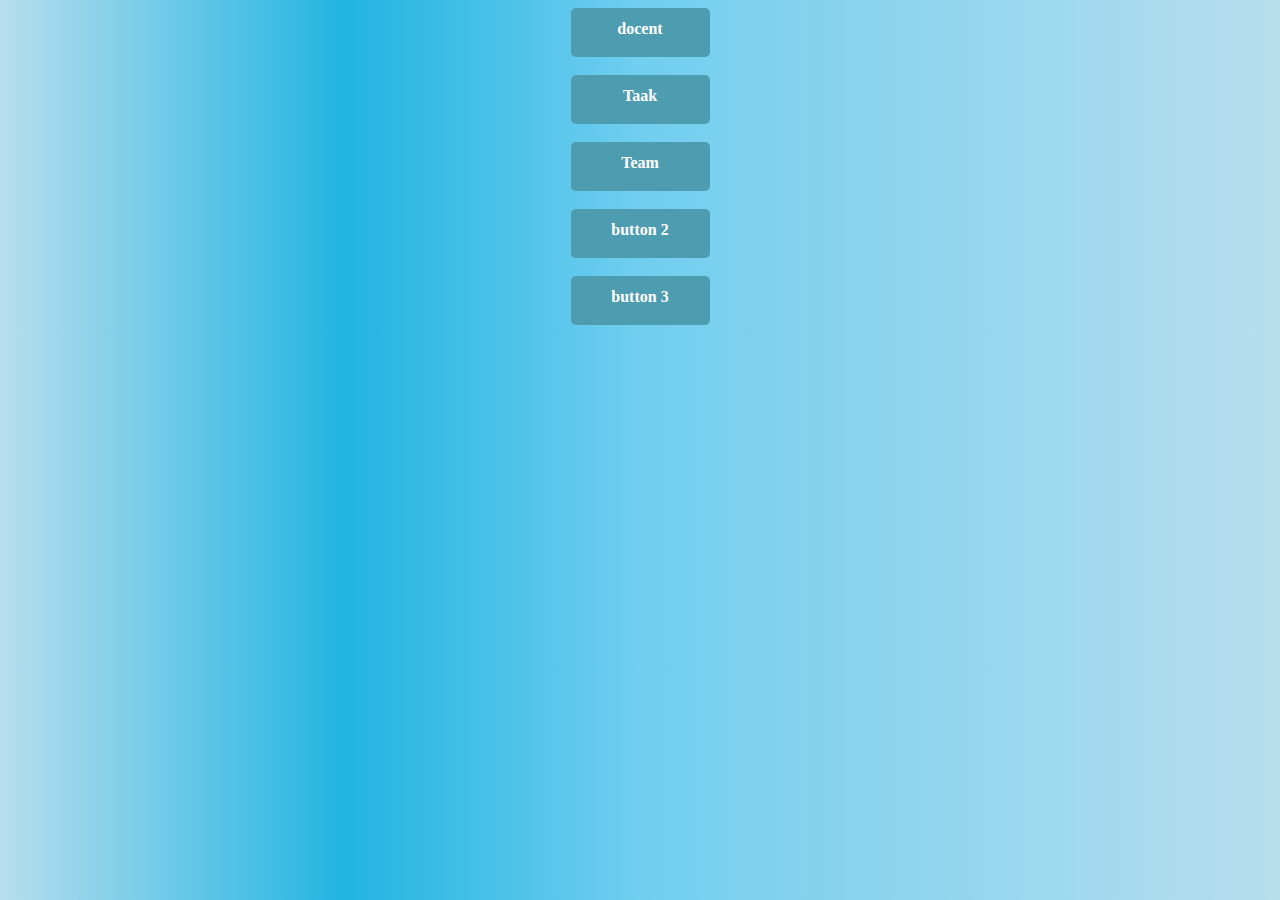
<file: demo/index.html>
<!DOCTYPE html>
<html>
<head>
	<meta charset="utf-8">
	<meta http-equiv="X-UA-Compatible" content="IE=edge">
	<title>Demo</title>
	<link rel="stylesheet" href="style.css">
</head>
<body>
<div id="lijst">
<a href="docent.html">docent</a>
<br>
<a href="Taak.html">Taak</a>
<br>
<a href="Team.html">Team</a>
<br>
<a href="#">button 2</a>
<br>
<a href="#">button 3</a>
</div>
</body>
</html>
</file>
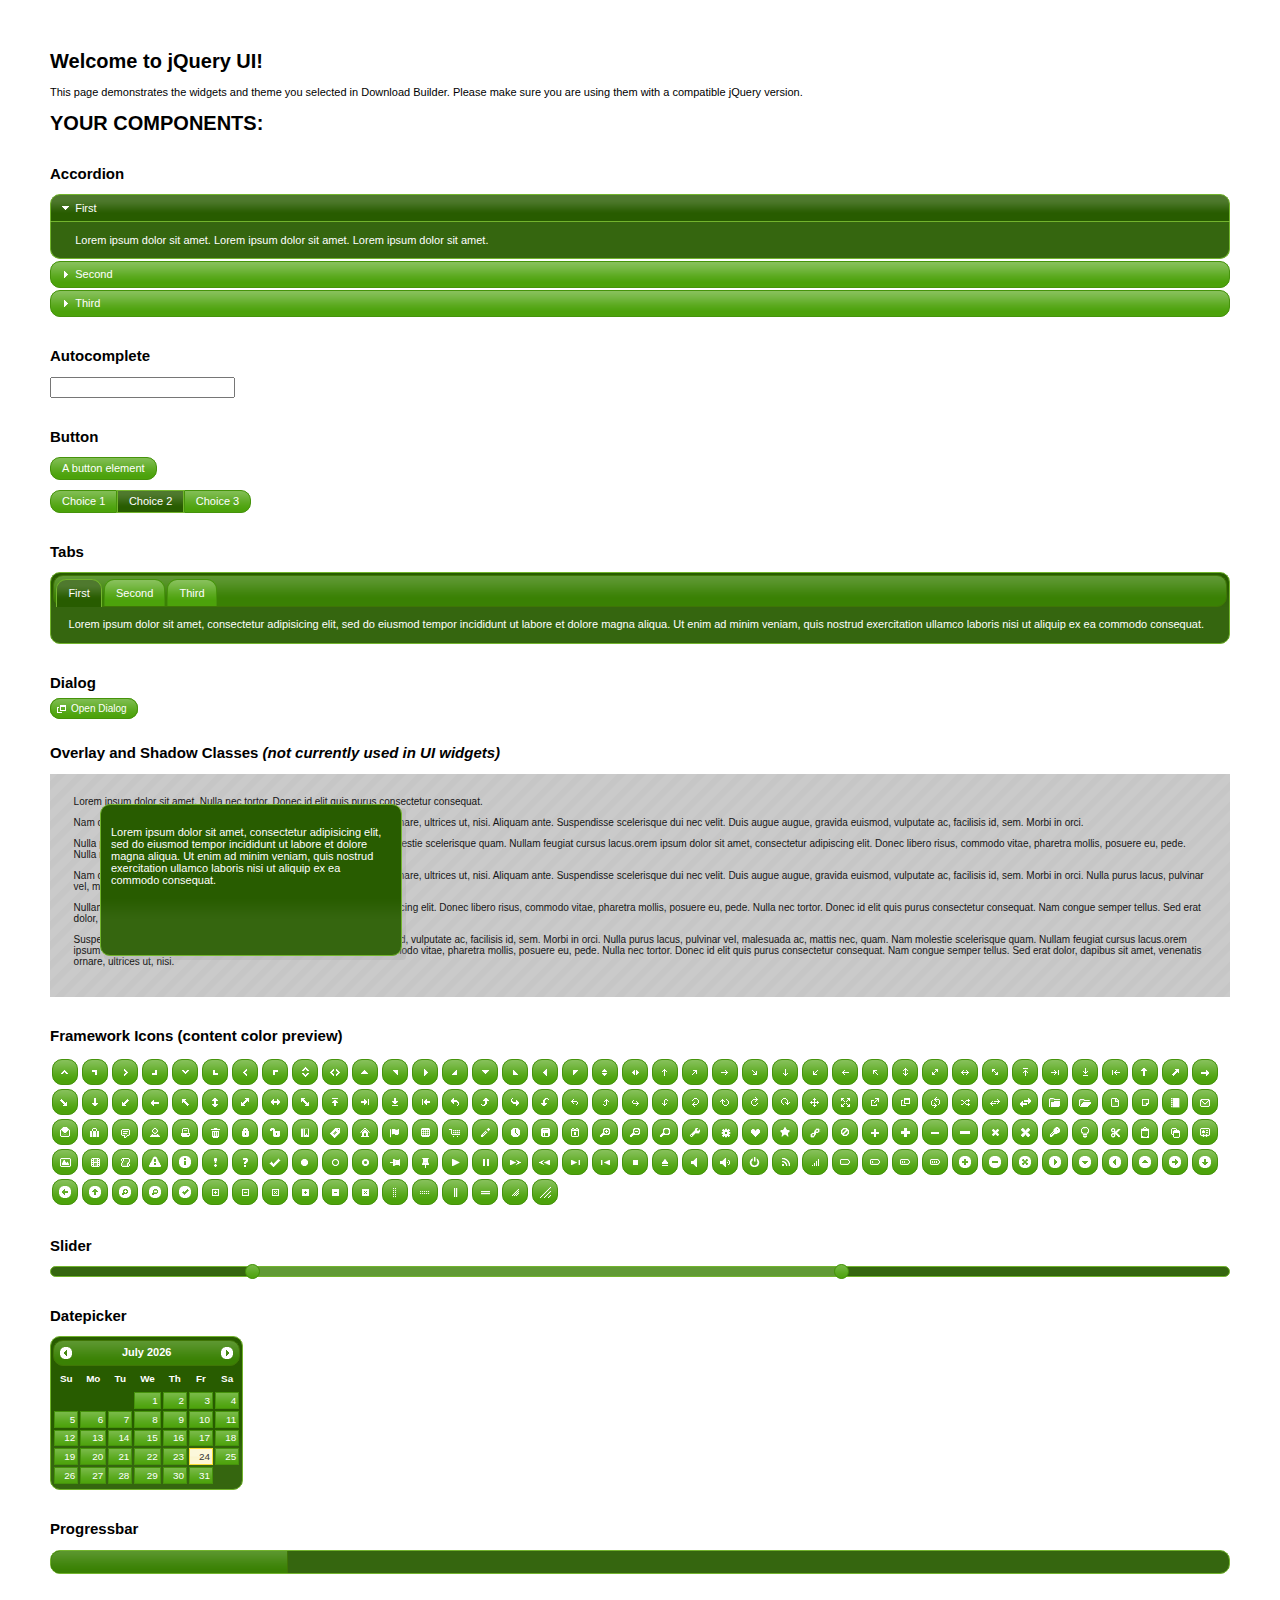
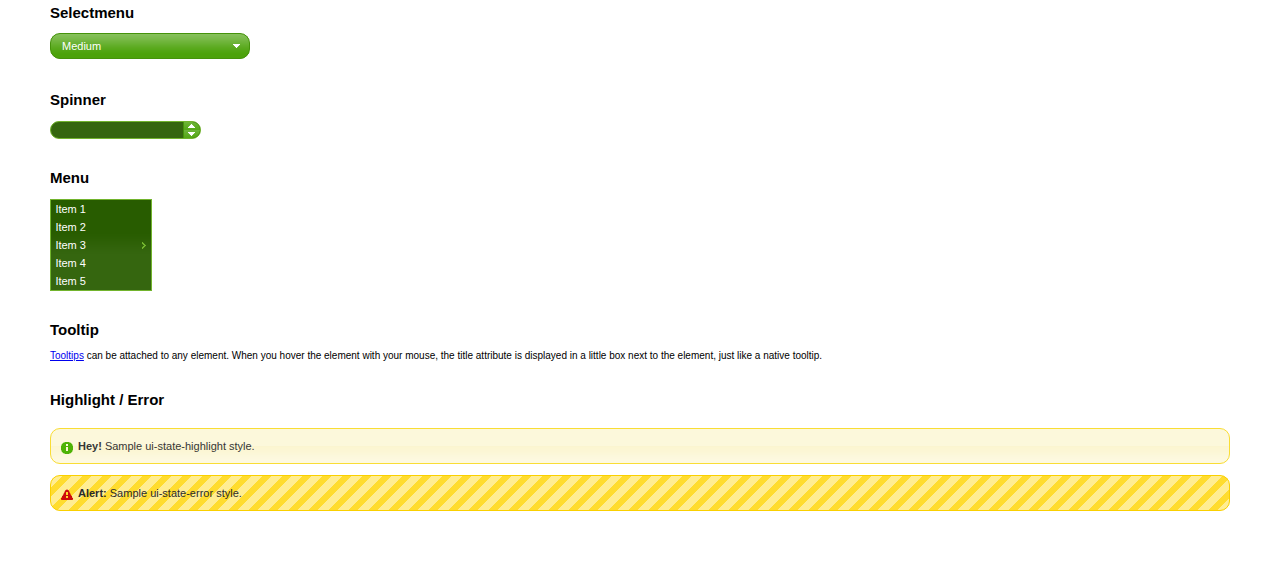
<file: website/plugins/jquery/index.html>
<!doctype html>
<html lang="us">
<head>
	<meta charset="utf-8">
	<title>jQuery UI Example Page</title>
	<link href="jquery-ui.css" rel="stylesheet">
	<style>
	body{
		font: 62.5% "Trebuchet MS", sans-serif;
		margin: 50px;
	}
	.demoHeaders {
		margin-top: 2em;
	}
	#dialog-link {
		padding: .4em 1em .4em 20px;
		text-decoration: none;
		position: relative;
	}
	#dialog-link span.ui-icon {
		margin: 0 5px 0 0;
		position: absolute;
		left: .2em;
		top: 50%;
		margin-top: -8px;
	}
	#icons {
		margin: 0;
		padding: 0;
	}
	#icons li {
		margin: 2px;
		position: relative;
		padding: 4px 0;
		cursor: pointer;
		float: left;
		list-style: none;
	}
	#icons span.ui-icon {
		float: left;
		margin: 0 4px;
	}
	.fakewindowcontain .ui-widget-overlay {
		position: absolute;
	}
	select {
		width: 200px;
	}
	</style>
</head>
<body>

<h1>Welcome to jQuery UI!</h1>

<div class="ui-widget">
	<p>This page demonstrates the widgets and theme you selected in Download Builder. Please make sure you are using them with a compatible jQuery version.</p>
</div>

<h1>YOUR COMPONENTS:</h1>


<!-- Accordion -->
<h2 class="demoHeaders">Accordion</h2>
<div id="accordion">
	<h3>First</h3>
	<div>Lorem ipsum dolor sit amet. Lorem ipsum dolor sit amet. Lorem ipsum dolor sit amet.</div>
	<h3>Second</h3>
	<div>Phasellus mattis tincidunt nibh.</div>
	<h3>Third</h3>
	<div>Nam dui erat, auctor a, dignissim quis.</div>
</div>



<!-- Autocomplete -->
<h2 class="demoHeaders">Autocomplete</h2>
<div>
	<input id="autocomplete" title="type &quot;a&quot;">
</div>



<!-- Button -->
<h2 class="demoHeaders">Button</h2>
<button id="button">A button element</button>
<form style="margin-top: 1em;">
	<div id="radioset">
		<input type="radio" id="radio1" name="radio"><label for="radio1">Choice 1</label>
		<input type="radio" id="radio2" name="radio" checked="checked"><label for="radio2">Choice 2</label>
		<input type="radio" id="radio3" name="radio"><label for="radio3">Choice 3</label>
	</div>
</form>



<!-- Tabs -->
<h2 class="demoHeaders">Tabs</h2>
<div id="tabs">
	<ul>
		<li><a href="#tabs-1">First</a></li>
		<li><a href="#tabs-2">Second</a></li>
		<li><a href="#tabs-3">Third</a></li>
	</ul>
	<div id="tabs-1">Lorem ipsum dolor sit amet, consectetur adipisicing elit, sed do eiusmod tempor incididunt ut labore et dolore magna aliqua. Ut enim ad minim veniam, quis nostrud exercitation ullamco laboris nisi ut aliquip ex ea commodo consequat.</div>
	<div id="tabs-2">Phasellus mattis tincidunt nibh. Cras orci urna, blandit id, pretium vel, aliquet ornare, felis. Maecenas scelerisque sem non nisl. Fusce sed lorem in enim dictum bibendum.</div>
	<div id="tabs-3">Nam dui erat, auctor a, dignissim quis, sollicitudin eu, felis. Pellentesque nisi urna, interdum eget, sagittis et, consequat vestibulum, lacus. Mauris porttitor ullamcorper augue.</div>
</div>



<!-- Dialog NOTE: Dialog is not generated by UI in this demo so it can be visually styled in themeroller-->
<h2 class="demoHeaders">Dialog</h2>
<p><a href="#" id="dialog-link" class="ui-state-default ui-corner-all"><span class="ui-icon ui-icon-newwin"></span>Open Dialog</a></p>

<h2 class="demoHeaders">Overlay and Shadow Classes <em>(not currently used in UI widgets)</em></h2>
<div style="position: relative; width: 96%; height: 200px; padding:1% 2%; overflow:hidden;" class="fakewindowcontain">
	<p>Lorem ipsum dolor sit amet,  Nulla nec tortor. Donec id elit quis purus consectetur consequat. </p><p>Nam congue semper tellus. Sed erat dolor, dapibus sit amet, venenatis ornare, ultrices ut, nisi. Aliquam ante. Suspendisse scelerisque dui nec velit. Duis augue augue, gravida euismod, vulputate ac, facilisis id, sem. Morbi in orci. </p><p>Nulla purus lacus, pulvinar vel, malesuada ac, mattis nec, quam. Nam molestie scelerisque quam. Nullam feugiat cursus lacus.orem ipsum dolor sit amet, consectetur adipiscing elit. Donec libero risus, commodo vitae, pharetra mollis, posuere eu, pede. Nulla nec tortor. Donec id elit quis purus consectetur consequat. </p><p>Nam congue semper tellus. Sed erat dolor, dapibus sit amet, venenatis ornare, ultrices ut, nisi. Aliquam ante. Suspendisse scelerisque dui nec velit. Duis augue augue, gravida euismod, vulputate ac, facilisis id, sem. Morbi in orci. Nulla purus lacus, pulvinar vel, malesuada ac, mattis nec, quam. Nam molestie scelerisque quam. </p><p>Nullam feugiat cursus lacus.orem ipsum dolor sit amet, consectetur adipiscing elit. Donec libero risus, commodo vitae, pharetra mollis, posuere eu, pede. Nulla nec tortor. Donec id elit quis purus consectetur consequat. Nam congue semper tellus. Sed erat dolor, dapibus sit amet, venenatis ornare, ultrices ut, nisi. Aliquam ante. </p><p>Suspendisse scelerisque dui nec velit. Duis augue augue, gravida euismod, vulputate ac, facilisis id, sem. Morbi in orci. Nulla purus lacus, pulvinar vel, malesuada ac, mattis nec, quam. Nam molestie scelerisque quam. Nullam feugiat cursus lacus.orem ipsum dolor sit amet, consectetur adipiscing elit. Donec libero risus, commodo vitae, pharetra mollis, posuere eu, pede. Nulla nec tortor. Donec id elit quis purus consectetur consequat. Nam congue semper tellus. Sed erat dolor, dapibus sit amet, venenatis ornare, ultrices ut, nisi. </p>

	<!-- ui-dialog -->
	<div class="ui-overlay"><div class="ui-widget-overlay"></div><div class="ui-widget-shadow ui-corner-all" style="width: 302px; height: 152px; position: absolute; left: 50px; top: 30px;"></div></div>
	<div style="position: absolute; width: 280px; height: 130px;left: 50px; top: 30px; padding: 10px;" class="ui-widget ui-widget-content ui-corner-all">
		<div class="ui-dialog-content ui-widget-content" style="background: none; border: 0;">
			<p>Lorem ipsum dolor sit amet, consectetur adipisicing elit, sed do eiusmod tempor incididunt ut labore et dolore magna aliqua. Ut enim ad minim veniam, quis nostrud exercitation ullamco laboris nisi ut aliquip ex ea commodo consequat.</p>
		</div>
	</div>

</div>

<!-- ui-dialog -->
<div id="dialog" title="Dialog Title">
	<p>Lorem ipsum dolor sit amet, consectetur adipisicing elit, sed do eiusmod tempor incididunt ut labore et dolore magna aliqua. Ut enim ad minim veniam, quis nostrud exercitation ullamco laboris nisi ut aliquip ex ea commodo consequat.</p>
</div>



<h2 class="demoHeaders">Framework Icons (content color preview)</h2>
<ul id="icons" class="ui-widget ui-helper-clearfix">
	<li class="ui-state-default ui-corner-all" title=".ui-icon-carat-1-n"><span class="ui-icon ui-icon-carat-1-n"></span></li>
	<li class="ui-state-default ui-corner-all" title=".ui-icon-carat-1-ne"><span class="ui-icon ui-icon-carat-1-ne"></span></li>
	<li class="ui-state-default ui-corner-all" title=".ui-icon-carat-1-e"><span class="ui-icon ui-icon-carat-1-e"></span></li>
	<li class="ui-state-default ui-corner-all" title=".ui-icon-carat-1-se"><span class="ui-icon ui-icon-carat-1-se"></span></li>
	<li class="ui-state-default ui-corner-all" title=".ui-icon-carat-1-s"><span class="ui-icon ui-icon-carat-1-s"></span></li>
	<li class="ui-state-default ui-corner-all" title=".ui-icon-carat-1-sw"><span class="ui-icon ui-icon-carat-1-sw"></span></li>
	<li class="ui-state-default ui-corner-all" title=".ui-icon-carat-1-w"><span class="ui-icon ui-icon-carat-1-w"></span></li>
	<li class="ui-state-default ui-corner-all" title=".ui-icon-carat-1-nw"><span class="ui-icon ui-icon-carat-1-nw"></span></li>
	<li class="ui-state-default ui-corner-all" title=".ui-icon-carat-2-n-s"><span class="ui-icon ui-icon-carat-2-n-s"></span></li>
	<li class="ui-state-default ui-corner-all" title=".ui-icon-carat-2-e-w"><span class="ui-icon ui-icon-carat-2-e-w"></span></li>
	<li class="ui-state-default ui-corner-all" title=".ui-icon-triangle-1-n"><span class="ui-icon ui-icon-triangle-1-n"></span></li>
	<li class="ui-state-default ui-corner-all" title=".ui-icon-triangle-1-ne"><span class="ui-icon ui-icon-triangle-1-ne"></span></li>
	<li class="ui-state-default ui-corner-all" title=".ui-icon-triangle-1-e"><span class="ui-icon ui-icon-triangle-1-e"></span></li>
	<li class="ui-state-default ui-corner-all" title=".ui-icon-triangle-1-se"><span class="ui-icon ui-icon-triangle-1-se"></span></li>
	<li class="ui-state-default ui-corner-all" title=".ui-icon-triangle-1-s"><span class="ui-icon ui-icon-triangle-1-s"></span></li>
	<li class="ui-state-default ui-corner-all" title=".ui-icon-triangle-1-sw"><span class="ui-icon ui-icon-triangle-1-sw"></span></li>
	<li class="ui-state-default ui-corner-all" title=".ui-icon-triangle-1-w"><span class="ui-icon ui-icon-triangle-1-w"></span></li>
	<li class="ui-state-default ui-corner-all" title=".ui-icon-triangle-1-nw"><span class="ui-icon ui-icon-triangle-1-nw"></span></li>
	<li class="ui-state-default ui-corner-all" title=".ui-icon-triangle-2-n-s"><span class="ui-icon ui-icon-triangle-2-n-s"></span></li>
	<li class="ui-state-default ui-corner-all" title=".ui-icon-triangle-2-e-w"><span class="ui-icon ui-icon-triangle-2-e-w"></span></li>
	<li class="ui-state-default ui-corner-all" title=".ui-icon-arrow-1-n"><span class="ui-icon ui-icon-arrow-1-n"></span></li>
	<li class="ui-state-default ui-corner-all" title=".ui-icon-arrow-1-ne"><span class="ui-icon ui-icon-arrow-1-ne"></span></li>
	<li class="ui-state-default ui-corner-all" title=".ui-icon-arrow-1-e"><span class="ui-icon ui-icon-arrow-1-e"></span></li>
	<li class="ui-state-default ui-corner-all" title=".ui-icon-arrow-1-se"><span class="ui-icon ui-icon-arrow-1-se"></span></li>
	<li class="ui-state-default ui-corner-all" title=".ui-icon-arrow-1-s"><span class="ui-icon ui-icon-arrow-1-s"></span></li>
	<li class="ui-state-default ui-corner-all" title=".ui-icon-arrow-1-sw"><span class="ui-icon ui-icon-arrow-1-sw"></span></li>
	<li class="ui-state-default ui-corner-all" title=".ui-icon-arrow-1-w"><span class="ui-icon ui-icon-arrow-1-w"></span></li>
	<li class="ui-state-default ui-corner-all" title=".ui-icon-arrow-1-nw"><span class="ui-icon ui-icon-arrow-1-nw"></span></li>
	<li class="ui-state-default ui-corner-all" title=".ui-icon-arrow-2-n-s"><span class="ui-icon ui-icon-arrow-2-n-s"></span></li>
	<li class="ui-state-default ui-corner-all" title=".ui-icon-arrow-2-ne-sw"><span class="ui-icon ui-icon-arrow-2-ne-sw"></span></li>
	<li class="ui-state-default ui-corner-all" title=".ui-icon-arrow-2-e-w"><span class="ui-icon ui-icon-arrow-2-e-w"></span></li>
	<li class="ui-state-default ui-corner-all" title=".ui-icon-arrow-2-se-nw"><span class="ui-icon ui-icon-arrow-2-se-nw"></span></li>
	<li class="ui-state-default ui-corner-all" title=".ui-icon-arrowstop-1-n"><span class="ui-icon ui-icon-arrowstop-1-n"></span></li>
	<li class="ui-state-default ui-corner-all" title=".ui-icon-arrowstop-1-e"><span class="ui-icon ui-icon-arrowstop-1-e"></span></li>
	<li class="ui-state-default ui-corner-all" title=".ui-icon-arrowstop-1-s"><span class="ui-icon ui-icon-arrowstop-1-s"></span></li>
	<li class="ui-state-default ui-corner-all" title=".ui-icon-arrowstop-1-w"><span class="ui-icon ui-icon-arrowstop-1-w"></span></li>
	<li class="ui-state-default ui-corner-all" title=".ui-icon-arrowthick-1-n"><span class="ui-icon ui-icon-arrowthick-1-n"></span></li>
	<li class="ui-state-default ui-corner-all" title=".ui-icon-arrowthick-1-ne"><span class="ui-icon ui-icon-arrowthick-1-ne"></span></li>
	<li class="ui-state-default ui-corner-all" title=".ui-icon-arrowthick-1-e"><span class="ui-icon ui-icon-arrowthick-1-e"></span></li>
	<li class="ui-state-default ui-corner-all" title=".ui-icon-arrowthick-1-se"><span class="ui-icon ui-icon-arrowthick-1-se"></span></li>
	<li class="ui-state-default ui-corner-all" title=".ui-icon-arrowthick-1-s"><span class="ui-icon ui-icon-arrowthick-1-s"></span></li>
	<li class="ui-state-default ui-corner-all" title=".ui-icon-arrowthick-1-sw"><span class="ui-icon ui-icon-arrowthick-1-sw"></span></li>
	<li class="ui-state-default ui-corner-all" title=".ui-icon-arrowthick-1-w"><span class="ui-icon ui-icon-arrowthick-1-w"></span></li>
	<li class="ui-state-default ui-corner-all" title=".ui-icon-arrowthick-1-nw"><span class="ui-icon ui-icon-arrowthick-1-nw"></span></li>
	<li class="ui-state-default ui-corner-all" title=".ui-icon-arrowthick-2-n-s"><span class="ui-icon ui-icon-arrowthick-2-n-s"></span></li>
	<li class="ui-state-default ui-corner-all" title=".ui-icon-arrowthick-2-ne-sw"><span class="ui-icon ui-icon-arrowthick-2-ne-sw"></span></li>
	<li class="ui-state-default ui-corner-all" title=".ui-icon-arrowthick-2-e-w"><span class="ui-icon ui-icon-arrowthick-2-e-w"></span></li>
	<li class="ui-state-default ui-corner-all" title=".ui-icon-arrowthick-2-se-nw"><span class="ui-icon ui-icon-arrowthick-2-se-nw"></span></li>
	<li class="ui-state-default ui-corner-all" title=".ui-icon-arrowthickstop-1-n"><span class="ui-icon ui-icon-arrowthickstop-1-n"></span></li>
	<li class="ui-state-default ui-corner-all" title=".ui-icon-arrowthickstop-1-e"><span class="ui-icon ui-icon-arrowthickstop-1-e"></span></li>
	<li class="ui-state-default ui-corner-all" title=".ui-icon-arrowthickstop-1-s"><span class="ui-icon ui-icon-arrowthickstop-1-s"></span></li>
	<li class="ui-state-default ui-corner-all" title=".ui-icon-arrowthickstop-1-w"><span class="ui-icon ui-icon-arrowthickstop-1-w"></span></li>
	<li class="ui-state-default ui-corner-all" title=".ui-icon-arrowreturnthick-1-w"><span class="ui-icon ui-icon-arrowreturnthick-1-w"></span></li>
	<li class="ui-state-default ui-corner-all" title=".ui-icon-arrowreturnthick-1-n"><span class="ui-icon ui-icon-arrowreturnthick-1-n"></span></li>
	<li class="ui-state-default ui-corner-all" title=".ui-icon-arrowreturnthick-1-e"><span class="ui-icon ui-icon-arrowreturnthick-1-e"></span></li>
	<li class="ui-state-default ui-corner-all" title=".ui-icon-arrowreturnthick-1-s"><span class="ui-icon ui-icon-arrowreturnthick-1-s"></span></li>
	<li class="ui-state-default ui-corner-all" title=".ui-icon-arrowreturn-1-w"><span class="ui-icon ui-icon-arrowreturn-1-w"></span></li>
	<li class="ui-state-default ui-corner-all" title=".ui-icon-arrowreturn-1-n"><span class="ui-icon ui-icon-arrowreturn-1-n"></span></li>
	<li class="ui-state-default ui-corner-all" title=".ui-icon-arrowreturn-1-e"><span class="ui-icon ui-icon-arrowreturn-1-e"></span></li>
	<li class="ui-state-default ui-corner-all" title=".ui-icon-arrowreturn-1-s"><span class="ui-icon ui-icon-arrowreturn-1-s"></span></li>
	<li class="ui-state-default ui-corner-all" title=".ui-icon-arrowrefresh-1-w"><span class="ui-icon ui-icon-arrowrefresh-1-w"></span></li>
	<li class="ui-state-default ui-corner-all" title=".ui-icon-arrowrefresh-1-n"><span class="ui-icon ui-icon-arrowrefresh-1-n"></span></li>
	<li class="ui-state-default ui-corner-all" title=".ui-icon-arrowrefresh-1-e"><span class="ui-icon ui-icon-arrowrefresh-1-e"></span></li>
	<li class="ui-state-default ui-corner-all" title=".ui-icon-arrowrefresh-1-s"><span class="ui-icon ui-icon-arrowrefresh-1-s"></span></li>
	<li class="ui-state-default ui-corner-all" title=".ui-icon-arrow-4"><span class="ui-icon ui-icon-arrow-4"></span></li>
	<li class="ui-state-default ui-corner-all" title=".ui-icon-arrow-4-diag"><span class="ui-icon ui-icon-arrow-4-diag"></span></li>
	<li class="ui-state-default ui-corner-all" title=".ui-icon-extlink"><span class="ui-icon ui-icon-extlink"></span></li>
	<li class="ui-state-default ui-corner-all" title=".ui-icon-newwin"><span class="ui-icon ui-icon-newwin"></span></li>
	<li class="ui-state-default ui-corner-all" title=".ui-icon-refresh"><span class="ui-icon ui-icon-refresh"></span></li>
	<li class="ui-state-default ui-corner-all" title=".ui-icon-shuffle"><span class="ui-icon ui-icon-shuffle"></span></li>
	<li class="ui-state-default ui-corner-all" title=".ui-icon-transfer-e-w"><span class="ui-icon ui-icon-transfer-e-w"></span></li>
	<li class="ui-state-default ui-corner-all" title=".ui-icon-transferthick-e-w"><span class="ui-icon ui-icon-transferthick-e-w"></span></li>
	<li class="ui-state-default ui-corner-all" title=".ui-icon-folder-collapsed"><span class="ui-icon ui-icon-folder-collapsed"></span></li>
	<li class="ui-state-default ui-corner-all" title=".ui-icon-folder-open"><span class="ui-icon ui-icon-folder-open"></span></li>
	<li class="ui-state-default ui-corner-all" title=".ui-icon-document"><span class="ui-icon ui-icon-document"></span></li>
	<li class="ui-state-default ui-corner-all" title=".ui-icon-document-b"><span class="ui-icon ui-icon-document-b"></span></li>
	<li class="ui-state-default ui-corner-all" title=".ui-icon-note"><span class="ui-icon ui-icon-note"></span></li>
	<li class="ui-state-default ui-corner-all" title=".ui-icon-mail-closed"><span class="ui-icon ui-icon-mail-closed"></span></li>
	<li class="ui-state-default ui-corner-all" title=".ui-icon-mail-open"><span class="ui-icon ui-icon-mail-open"></span></li>
	<li class="ui-state-default ui-corner-all" title=".ui-icon-suitcase"><span class="ui-icon ui-icon-suitcase"></span></li>
	<li class="ui-state-default ui-corner-all" title=".ui-icon-comment"><span class="ui-icon ui-icon-comment"></span></li>
	<li class="ui-state-default ui-corner-all" title=".ui-icon-person"><span class="ui-icon ui-icon-person"></span></li>
	<li class="ui-state-default ui-corner-all" title=".ui-icon-print"><span class="ui-icon ui-icon-print"></span></li>
	<li class="ui-state-default ui-corner-all" title=".ui-icon-trash"><span class="ui-icon ui-icon-trash"></span></li>
	<li class="ui-state-default ui-corner-all" title=".ui-icon-locked"><span class="ui-icon ui-icon-locked"></span></li>
	<li class="ui-state-default ui-corner-all" title=".ui-icon-unlocked"><span class="ui-icon ui-icon-unlocked"></span></li>
	<li class="ui-state-default ui-corner-all" title=".ui-icon-bookmark"><span class="ui-icon ui-icon-bookmark"></span></li>
	<li class="ui-state-default ui-corner-all" title=".ui-icon-tag"><span class="ui-icon ui-icon-tag"></span></li>
	<li class="ui-state-default ui-corner-all" title=".ui-icon-home"><span class="ui-icon ui-icon-home"></span></li>
	<li class="ui-state-default ui-corner-all" title=".ui-icon-flag"><span class="ui-icon ui-icon-flag"></span></li>
	<li class="ui-state-default ui-corner-all" title=".ui-icon-calculator"><span class="ui-icon ui-icon-calculator"></span></li>
	<li class="ui-state-default ui-corner-all" title=".ui-icon-cart"><span class="ui-icon ui-icon-cart"></span></li>
	<li class="ui-state-default ui-corner-all" title=".ui-icon-pencil"><span class="ui-icon ui-icon-pencil"></span></li>
	<li class="ui-state-default ui-corner-all" title=".ui-icon-clock"><span class="ui-icon ui-icon-clock"></span></li>
	<li class="ui-state-default ui-corner-all" title=".ui-icon-disk"><span class="ui-icon ui-icon-disk"></span></li>
	<li class="ui-state-default ui-corner-all" title=".ui-icon-calendar"><span class="ui-icon ui-icon-calendar"></span></li>
	<li class="ui-state-default ui-corner-all" title=".ui-icon-zoomin"><span class="ui-icon ui-icon-zoomin"></span></li>
	<li class="ui-state-default ui-corner-all" title=".ui-icon-zoomout"><span class="ui-icon ui-icon-zoomout"></span></li>
	<li class="ui-state-default ui-corner-all" title=".ui-icon-search"><span class="ui-icon ui-icon-search"></span></li>
	<li class="ui-state-default ui-corner-all" title=".ui-icon-wrench"><span class="ui-icon ui-icon-wrench"></span></li>
	<li class="ui-state-default ui-corner-all" title=".ui-icon-gear"><span class="ui-icon ui-icon-gear"></span></li>
	<li class="ui-state-default ui-corner-all" title=".ui-icon-heart"><span class="ui-icon ui-icon-heart"></span></li>
	<li class="ui-state-default ui-corner-all" title=".ui-icon-star"><span class="ui-icon ui-icon-star"></span></li>
	<li class="ui-state-default ui-corner-all" title=".ui-icon-link"><span class="ui-icon ui-icon-link"></span></li>
	<li class="ui-state-default ui-corner-all" title=".ui-icon-cancel"><span class="ui-icon ui-icon-cancel"></span></li>
	<li class="ui-state-default ui-corner-all" title=".ui-icon-plus"><span class="ui-icon ui-icon-plus"></span></li>
	<li class="ui-state-default ui-corner-all" title=".ui-icon-plusthick"><span class="ui-icon ui-icon-plusthick"></span></li>
	<li class="ui-state-default ui-corner-all" title=".ui-icon-minus"><span class="ui-icon ui-icon-minus"></span></li>
	<li class="ui-state-default ui-corner-all" title=".ui-icon-minusthick"><span class="ui-icon ui-icon-minusthick"></span></li>
	<li class="ui-state-default ui-corner-all" title=".ui-icon-close"><span class="ui-icon ui-icon-close"></span></li>
	<li class="ui-state-default ui-corner-all" title=".ui-icon-closethick"><span class="ui-icon ui-icon-closethick"></span></li>
	<li class="ui-state-default ui-corner-all" title=".ui-icon-key"><span class="ui-icon ui-icon-key"></span></li>
	<li class="ui-state-default ui-corner-all" title=".ui-icon-lightbulb"><span class="ui-icon ui-icon-lightbulb"></span></li>
	<li class="ui-state-default ui-corner-all" title=".ui-icon-scissors"><span class="ui-icon ui-icon-scissors"></span></li>
	<li class="ui-state-default ui-corner-all" title=".ui-icon-clipboard"><span class="ui-icon ui-icon-clipboard"></span></li>
	<li class="ui-state-default ui-corner-all" title=".ui-icon-copy"><span class="ui-icon ui-icon-copy"></span></li>
	<li class="ui-state-default ui-corner-all" title=".ui-icon-contact"><span class="ui-icon ui-icon-contact"></span></li>
	<li class="ui-state-default ui-corner-all" title=".ui-icon-image"><span class="ui-icon ui-icon-image"></span></li>
	<li class="ui-state-default ui-corner-all" title=".ui-icon-video"><span class="ui-icon ui-icon-video"></span></li>
	<li class="ui-state-default ui-corner-all" title=".ui-icon-script"><span class="ui-icon ui-icon-script"></span></li>
	<li class="ui-state-default ui-corner-all" title=".ui-icon-alert"><span class="ui-icon ui-icon-alert"></span></li>
	<li class="ui-state-default ui-corner-all" title=".ui-icon-info"><span class="ui-icon ui-icon-info"></span></li>
	<li class="ui-state-default ui-corner-all" title=".ui-icon-notice"><span class="ui-icon ui-icon-notice"></span></li>
	<li class="ui-state-default ui-corner-all" title=".ui-icon-help"><span class="ui-icon ui-icon-help"></span></li>
	<li class="ui-state-default ui-corner-all" title=".ui-icon-check"><span class="ui-icon ui-icon-check"></span></li>
	<li class="ui-state-default ui-corner-all" title=".ui-icon-bullet"><span class="ui-icon ui-icon-bullet"></span></li>
	<li class="ui-state-default ui-corner-all" title=".ui-icon-radio-off"><span class="ui-icon ui-icon-radio-off"></span></li>
	<li class="ui-state-default ui-corner-all" title=".ui-icon-radio-on"><span class="ui-icon ui-icon-radio-on"></span></li>
	<li class="ui-state-default ui-corner-all" title=".ui-icon-pin-w"><span class="ui-icon ui-icon-pin-w"></span></li>
	<li class="ui-state-default ui-corner-all" title=".ui-icon-pin-s"><span class="ui-icon ui-icon-pin-s"></span></li>
	<li class="ui-state-default ui-corner-all" title=".ui-icon-play"><span class="ui-icon ui-icon-play"></span></li>
	<li class="ui-state-default ui-corner-all" title=".ui-icon-pause"><span class="ui-icon ui-icon-pause"></span></li>
	<li class="ui-state-default ui-corner-all" title=".ui-icon-seek-next"><span class="ui-icon ui-icon-seek-next"></span></li>
	<li class="ui-state-default ui-corner-all" title=".ui-icon-seek-prev"><span class="ui-icon ui-icon-seek-prev"></span></li>
	<li class="ui-state-default ui-corner-all" title=".ui-icon-seek-end"><span class="ui-icon ui-icon-seek-end"></span></li>
	<li class="ui-state-default ui-corner-all" title=".ui-icon-seek-first"><span class="ui-icon ui-icon-seek-first"></span></li>
	<li class="ui-state-default ui-corner-all" title=".ui-icon-stop"><span class="ui-icon ui-icon-stop"></span></li>
	<li class="ui-state-default ui-corner-all" title=".ui-icon-eject"><span class="ui-icon ui-icon-eject"></span></li>
	<li class="ui-state-default ui-corner-all" title=".ui-icon-volume-off"><span class="ui-icon ui-icon-volume-off"></span></li>
	<li class="ui-state-default ui-corner-all" title=".ui-icon-volume-on"><span class="ui-icon ui-icon-volume-on"></span></li>
	<li class="ui-state-default ui-corner-all" title=".ui-icon-power"><span class="ui-icon ui-icon-power"></span></li>
	<li class="ui-state-default ui-corner-all" title=".ui-icon-signal-diag"><span class="ui-icon ui-icon-signal-diag"></span></li>
	<li class="ui-state-default ui-corner-all" title=".ui-icon-signal"><span class="ui-icon ui-icon-signal"></span></li>
	<li class="ui-state-default ui-corner-all" title=".ui-icon-battery-0"><span class="ui-icon ui-icon-battery-0"></span></li>
	<li class="ui-state-default ui-corner-all" title=".ui-icon-battery-1"><span class="ui-icon ui-icon-battery-1"></span></li>
	<li class="ui-state-default ui-corner-all" title=".ui-icon-battery-2"><span class="ui-icon ui-icon-battery-2"></span></li>
	<li class="ui-state-default ui-corner-all" title=".ui-icon-battery-3"><span class="ui-icon ui-icon-battery-3"></span></li>
	<li class="ui-state-default ui-corner-all" title=".ui-icon-circle-plus"><span class="ui-icon ui-icon-circle-plus"></span></li>
	<li class="ui-state-default ui-corner-all" title=".ui-icon-circle-minus"><span class="ui-icon ui-icon-circle-minus"></span></li>
	<li class="ui-state-default ui-corner-all" title=".ui-icon-circle-close"><span class="ui-icon ui-icon-circle-close"></span></li>
	<li class="ui-state-default ui-corner-all" title=".ui-icon-circle-triangle-e"><span class="ui-icon ui-icon-circle-triangle-e"></span></li>
	<li class="ui-state-default ui-corner-all" title=".ui-icon-circle-triangle-s"><span class="ui-icon ui-icon-circle-triangle-s"></span></li>
	<li class="ui-state-default ui-corner-all" title=".ui-icon-circle-triangle-w"><span class="ui-icon ui-icon-circle-triangle-w"></span></li>
	<li class="ui-state-default ui-corner-all" title=".ui-icon-circle-triangle-n"><span class="ui-icon ui-icon-circle-triangle-n"></span></li>
	<li class="ui-state-default ui-corner-all" title=".ui-icon-circle-arrow-e"><span class="ui-icon ui-icon-circle-arrow-e"></span></li>
	<li class="ui-state-default ui-corner-all" title=".ui-icon-circle-arrow-s"><span class="ui-icon ui-icon-circle-arrow-s"></span></li>
	<li class="ui-state-default ui-corner-all" title=".ui-icon-circle-arrow-w"><span class="ui-icon ui-icon-circle-arrow-w"></span></li>
	<li class="ui-state-default ui-corner-all" title=".ui-icon-circle-arrow-n"><span class="ui-icon ui-icon-circle-arrow-n"></span></li>
	<li class="ui-state-default ui-corner-all" title=".ui-icon-circle-zoomin"><span class="ui-icon ui-icon-circle-zoomin"></span></li>
	<li class="ui-state-default ui-corner-all" title=".ui-icon-circle-zoomout"><span class="ui-icon ui-icon-circle-zoomout"></span></li>
	<li class="ui-state-default ui-corner-all" title=".ui-icon-circle-check"><span class="ui-icon ui-icon-circle-check"></span></li>
	<li class="ui-state-default ui-corner-all" title=".ui-icon-circlesmall-plus"><span class="ui-icon ui-icon-circlesmall-plus"></span></li>
	<li class="ui-state-default ui-corner-all" title=".ui-icon-circlesmall-minus"><span class="ui-icon ui-icon-circlesmall-minus"></span></li>
	<li class="ui-state-default ui-corner-all" title=".ui-icon-circlesmall-close"><span class="ui-icon ui-icon-circlesmall-close"></span></li>
	<li class="ui-state-default ui-corner-all" title=".ui-icon-squaresmall-plus"><span class="ui-icon ui-icon-squaresmall-plus"></span></li>
	<li class="ui-state-default ui-corner-all" title=".ui-icon-squaresmall-minus"><span class="ui-icon ui-icon-squaresmall-minus"></span></li>
	<li class="ui-state-default ui-corner-all" title=".ui-icon-squaresmall-close"><span class="ui-icon ui-icon-squaresmall-close"></span></li>
	<li class="ui-state-default ui-corner-all" title=".ui-icon-grip-dotted-vertical"><span class="ui-icon ui-icon-grip-dotted-vertical"></span></li>
	<li class="ui-state-default ui-corner-all" title=".ui-icon-grip-dotted-horizontal"><span class="ui-icon ui-icon-grip-dotted-horizontal"></span></li>
	<li class="ui-state-default ui-corner-all" title=".ui-icon-grip-solid-vertical"><span class="ui-icon ui-icon-grip-solid-vertical"></span></li>
	<li class="ui-state-default ui-corner-all" title=".ui-icon-grip-solid-horizontal"><span class="ui-icon ui-icon-grip-solid-horizontal"></span></li>
	<li class="ui-state-default ui-corner-all" title=".ui-icon-gripsmall-diagonal-se"><span class="ui-icon ui-icon-gripsmall-diagonal-se"></span></li>
	<li class="ui-state-default ui-corner-all" title=".ui-icon-grip-diagonal-se"><span class="ui-icon ui-icon-grip-diagonal-se"></span></li>
</ul>


<!-- Slider -->
<h2 class="demoHeaders">Slider</h2>
<div id="slider"></div>



<!-- Datepicker -->
<h2 class="demoHeaders">Datepicker</h2>
<div id="datepicker"></div>



<!-- Progressbar -->
<h2 class="demoHeaders">Progressbar</h2>
<div id="progressbar"></div>



<!-- Progressbar -->
<h2 class="demoHeaders">Selectmenu</h2>
<select id="selectmenu">
	<option>Slower</option>
	<option>Slow</option>
	<option selected="selected">Medium</option>
	<option>Fast</option>
	<option>Faster</option>
</select>



<!-- Spinner -->
<h2 class="demoHeaders">Spinner</h2>
<input id="spinner">



<!-- Menu -->
<h2 class="demoHeaders">Menu</h2>
<ul style="width:100px;" id="menu">
	<li>Item 1</li>
	<li>Item 2</li>
	<li>Item 3
		<ul>
			<li>Item 3-1</li>
			<li>Item 3-2</li>
			<li>Item 3-3</li>
			<li>Item 3-4</li>
			<li>Item 3-5</li>
		</ul>
	</li>
	<li>Item 4</li>
	<li>Item 5</li>
</ul>



<!-- Tooltip -->
<h2 class="demoHeaders">Tooltip</h2>
<p id="tooltip">
	<a href="#" title="That&apos;s what this widget is">Tooltips</a> can be attached to any element. When you hover
the element with your mouse, the title attribute is displayed in a little box next to the element, just like a native tooltip.
</p>


<!-- Highlight / Error -->
<h2 class="demoHeaders">Highlight / Error</h2>
<div class="ui-widget">
	<div class="ui-state-highlight ui-corner-all" style="margin-top: 20px; padding: 0 .7em;">
		<p><span class="ui-icon ui-icon-info" style="float: left; margin-right: .3em;"></span>
		<strong>Hey!</strong> Sample ui-state-highlight style.</p>
	</div>
</div>
<br>
<div class="ui-widget">
	<div class="ui-state-error ui-corner-all" style="padding: 0 .7em;">
		<p><span class="ui-icon ui-icon-alert" style="float: left; margin-right: .3em;"></span>
		<strong>Alert:</strong> Sample ui-state-error style.</p>
	</div>
</div>

<script src="external/jquery/jquery.js"></script>
<script src="jquery-ui.js"></script>
<script>

$( "#accordion" ).accordion();



var availableTags = [
	"ActionScript",
	"AppleScript",
	"Asp",
	"BASIC",
	"C",
	"C++",
	"Clojure",
	"COBOL",
	"ColdFusion",
	"Erlang",
	"Fortran",
	"Groovy",
	"Haskell",
	"Java",
	"JavaScript",
	"Lisp",
	"Perl",
	"PHP",
	"Python",
	"Ruby",
	"Scala",
	"Scheme"
];
$( "#autocomplete" ).autocomplete({
	source: availableTags
});



$( "#button" ).button();
$( "#radioset" ).buttonset();



$( "#tabs" ).tabs();



$( "#dialog" ).dialog({
	autoOpen: false,
	width: 400,
	buttons: [
		{
			text: "Ok",
			click: function() {
				$( this ).dialog( "close" );
			}
		},
		{
			text: "Cancel",
			click: function() {
				$( this ).dialog( "close" );
			}
		}
	]
});

// Link to open the dialog
$( "#dialog-link" ).click(function( event ) {
	$( "#dialog" ).dialog( "open" );
	event.preventDefault();
});



$( "#datepicker" ).datepicker({
	inline: true
});



$( "#slider" ).slider({
	range: true,
	values: [ 17, 67 ]
});



$( "#progressbar" ).progressbar({
	value: 20
});



$( "#spinner" ).spinner();



$( "#menu" ).menu();



$( "#tooltip" ).tooltip();



$( "#selectmenu" ).selectmenu();


// Hover states on the static widgets
$( "#dialog-link, #icons li" ).hover(
	function() {
		$( this ).addClass( "ui-state-hover" );
	},
	function() {
		$( this ).removeClass( "ui-state-hover" );
	}
);
</script>
</body>
</html>
</file>
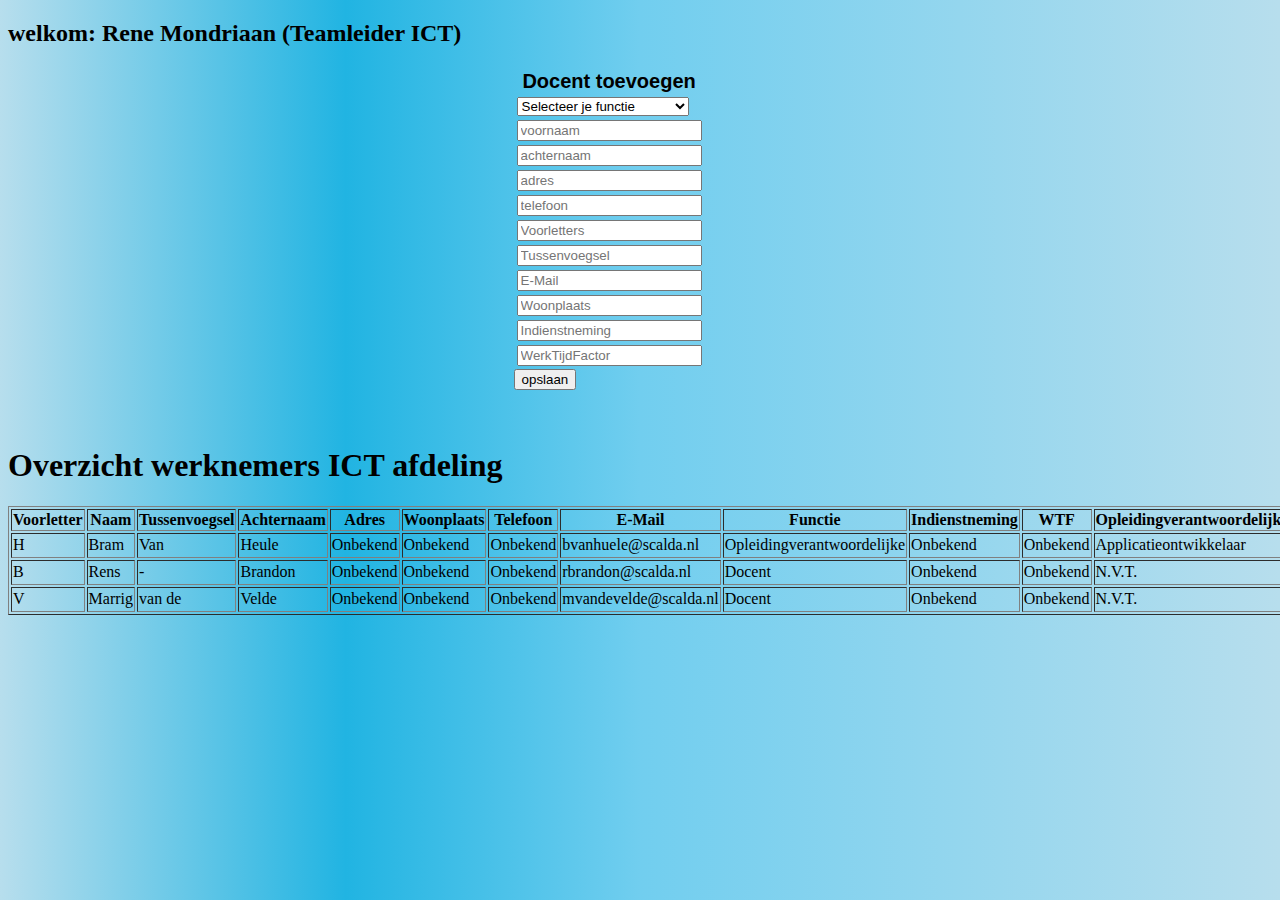
<file: demo/docent.html>
<!DOCTYPE html>
<html>
<head>
	
	<link rel="stylesheet" href="style.css">

</head>
<body>
<h2>welkom: Rene Mondriaan (Teamleider ICT)</h2>
<div id="docentdiv">
<form action="docent.html" method="post">
<table>
	<thead>
		<tr>
			<th>Docent toevoegen</th>
		</tr>
	</thead>
	<tbody>

		<tr> 
			<td>
			<select>
			 <option selected="selected">Selecteer je functie</option>
  			<option value="Docent">docent</option>
  			<option value="teamleider">teamleider</option>
  			<option value="mercedes">opleidingverantwoordelijk</option>
  			</select>
  			</td>
 		</tr>

		<tr>
			<td><input type="text" name="voornaam" placeholder="voornaam"></td>
		</tr>
		<tr>
			<td><input type="text" name"achternaam" placeholder="achternaam"></td>
		</tr>
		<tr>
			<td><input type="text" name="achternaam" placeholder="adres"></td>
		</tr>
		<tr>
			<td><input type="text" name="achternaam" placeholder="telefoon"></td>
		</tr>
		<tr>
			<td><input type="text" name="achternaam" placeholder="Voorletters"></td>
		</tr>
		<tr>
			<td><input type="text" name="achternaam" placeholder="Tussenvoegsel"></td>
		</tr>
		<tr>
			<td><input type="text" name="achternaam" placeholder="E-Mail"></td>
		</tr>
		<tr>
			<td><input type="text" name="achternaam" placeholder="Woonplaats"></td>
		</tr>
		<tr>
			<td><input type="text" name="achternaam" placeholder="Indienstneming"></td>
		</tr>
		<tr>
			<td><input type="text" name="achternaam" placeholder="WerkTijdFactor"></td>
		</tr>

		

	</tbody>
</table>
<input type="submit" name="opslaan" value="opslaan">
</form>
</div>
<br><br>
<div id="overzicht">

<h1>Overzicht werknemers ICT afdeling</h1>
<table border="1">
	<th>Voorletter</th>
	<th>Naam</th>
	<th>Tussenvoegsel</th>
	<th>Achternaam</th>
	<th>Adres</th>
	<th>Woonplaats</th>
	<th>Telefoon</th>
	<th>E-Mail</th>
	<th>Functie</th>
	<th>Indienstneming</th>
	<th>WTF</th>
	<th>Opleidingverantwoordelijke</th>
	<th><div title="Om een werknemer te wijzigen drukt u op het knopje wijzigen">Wijzigen</div></th>

	<th>archiveren</th>
	<tr>
		<td>H</td>
		<td>Bram</td>
		<td>Van</td>
		<td>Heule</td>
		<td>Onbekend</td>
		<td>Onbekend</td>
		<td>Onbekend</td>
		<td>bvanhuele@scalda.nl</td>
		<td>Opleidingverantwoordelijke</td>
		<td>Onbekend</td>
		<td>Onbekend</td>
		<td>Applicatieontwikkelaar</td>
		<td><button type="">Wijzigen</button></td>
		<td><button type="">archiveren</button></td>	
	</tr>

	<tr>
		<td>B</td>
		<td>Rens</td>
		<td> - </td>
		<td>Brandon</td>
		<td>Onbekend</td>
		<td>Onbekend</td>
		<td>Onbekend</td>
		<td>rbrandon@scalda.nl</td>
		<td>Docent</td>
		<td>Onbekend</td>
		<td>Onbekend</td>
		<td>N.V.T.</td>
		<td><button type="">Wijzigen</button></td>
		<td><button type="">archiveren</button></td>
	</tr>

	<tr>
		<td>V</td>
		<td>Marrig</td>
		<td>van de</td>
		<td>Velde</td>
		<td>Onbekend</td>
		<td>Onbekend</td>
		<td>Onbekend</td>
		<td>mvandevelde@scalda.nl</td>
		<td>Docent</td>
		<td>Onbekend</td>
		<td>Onbekend</td>
		<td>N.V.T.</td>
		<td><button type="">Wijzigen</button></td>
		<td><button type="">archiveren</button></td>
	</tr>
</table>


</div>


</body>
</html>

<!-- zo quote je in html -->
</file>
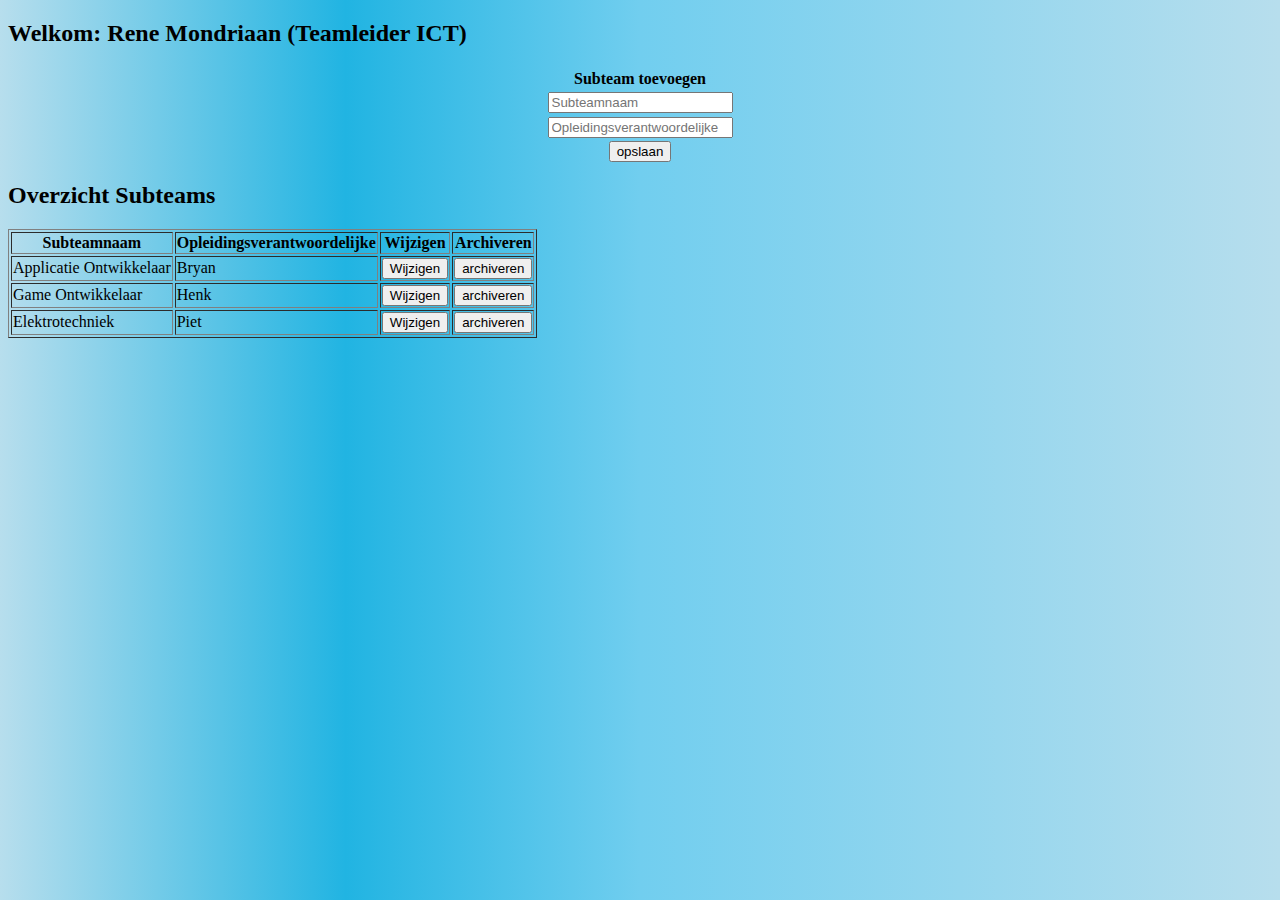
<file: demo/Subteam.html>
<!DOCTYPE html>
<html>
	<head>
		<link rel="stylesheet" type="text/css" href="style.css">
	</head>
	<title>Subteam</title>
	<body>
		<h2>
			Welkom: Rene Mondriaan (Teamleider ICT) 
		</h2>
		<center>
			<div>
				<table>
					<thead>
						<tr>
							<th>
								Subteam toevoegen
							</th>
						</tr>
					</thead>
					<tbody>
						<tr>
							<td>
								<input type="text" placeholder="Subteamnaam" name="Subteamnaam"></input>
							</td>
						</tr>
						<tr>
							<td>
								<input type="text" placeholder="Opleidingsverantwoordelijke" name="Opleidingsverantwoordelijke"></input>
							</td>
						</tr>
					</tbody>
				</table>
				<input name="opslaan" value="opslaan" type="submit">
			</div>
		</center>
		<h2>
			Overzicht Subteams
		</h2>
		<table border=1>
			<tbody>
				<tr>
					<th>Subteamnaam</th>
					<th>Opleidingsverantwoordelijke</th>
					<th>Wijzigen</th>
					<th>Archiveren</th>
				</tr>
				<tr>
					<td>Applicatie Ontwikkelaar</td>
					<td>Bryan</td>
					<td><button type="">Wijzigen</button></td>
					<td><button type="">archiveren</button></td>	
				</tr>
				<tr>
					<td>Game Ontwikkelaar</td>
					<td>Henk</td>
					<td><button type="">Wijzigen</button></td>
					<td><button type="">archiveren</button></td>	
				</tr>
				<tr>
					<td>Elektrotechniek</td>
					<td>Piet</td>
					<td><button type="">Wijzigen</button></td>
					<td><button type="">archiveren</button></td>	
				</tr>
			</tbody>
		</table>
	</body>
</html>
</file>
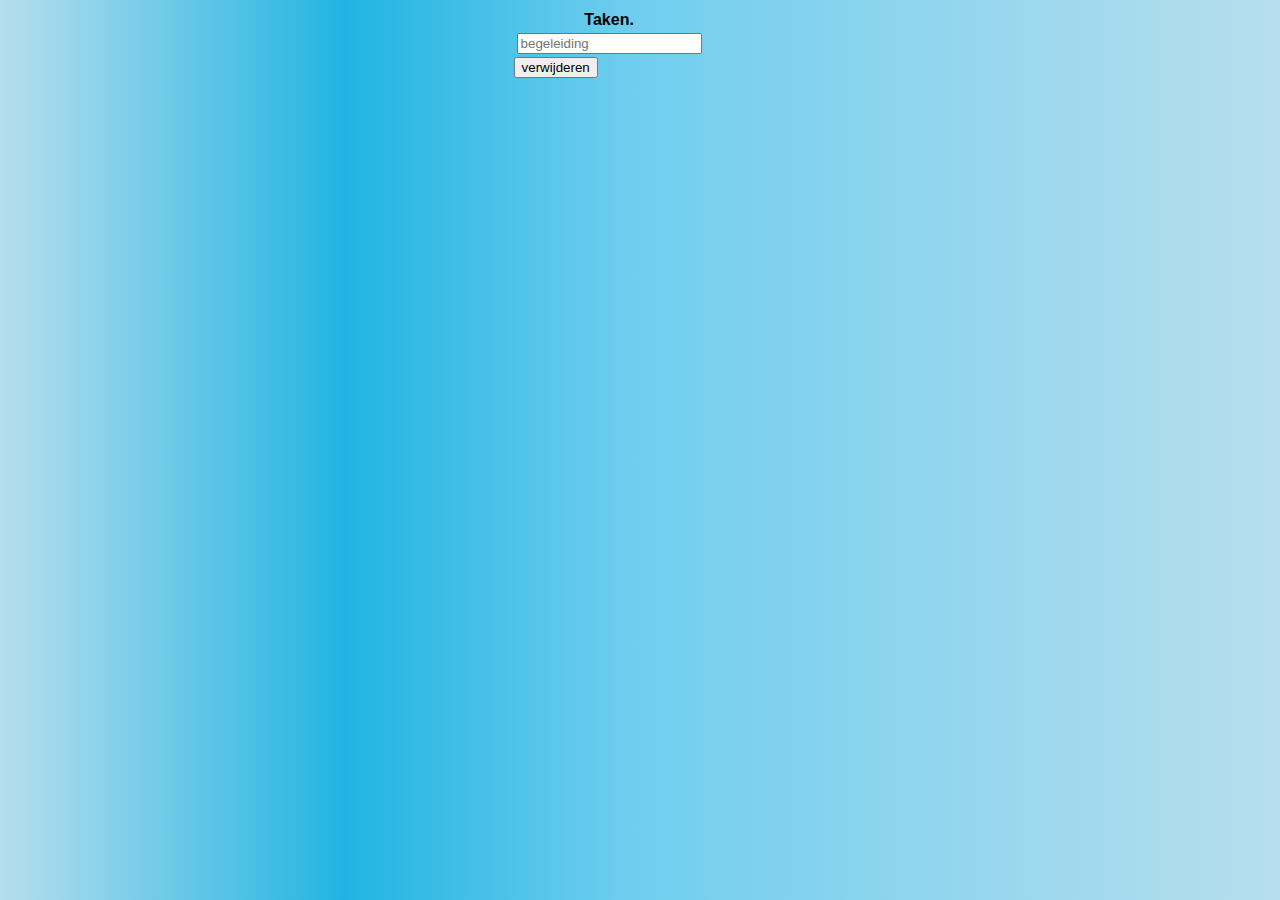
<file: demo/Taak.html>
<!DOCTYPE html>

<html>
<head>
<title>Taak</title>
<link rel="stylesheet" href="style.css">





	</head>
<body>



<div id="takendiv">
<form action="Taak.html" method="post">
<table>


<thead>
<tr><th>Taken.</th></tr>
</thead>


<tbody>
<tr>
	<td><input type="text" name="begeleiding" placeholder="begeleiding"> </td>
</tr>
</tbody>

</table>
<input type="submit" name="verwijderen" value="verwijderen">
</form>
</div>

<table><tr>
	<td></td>
</tr></table>

</body>
</html>
</file>
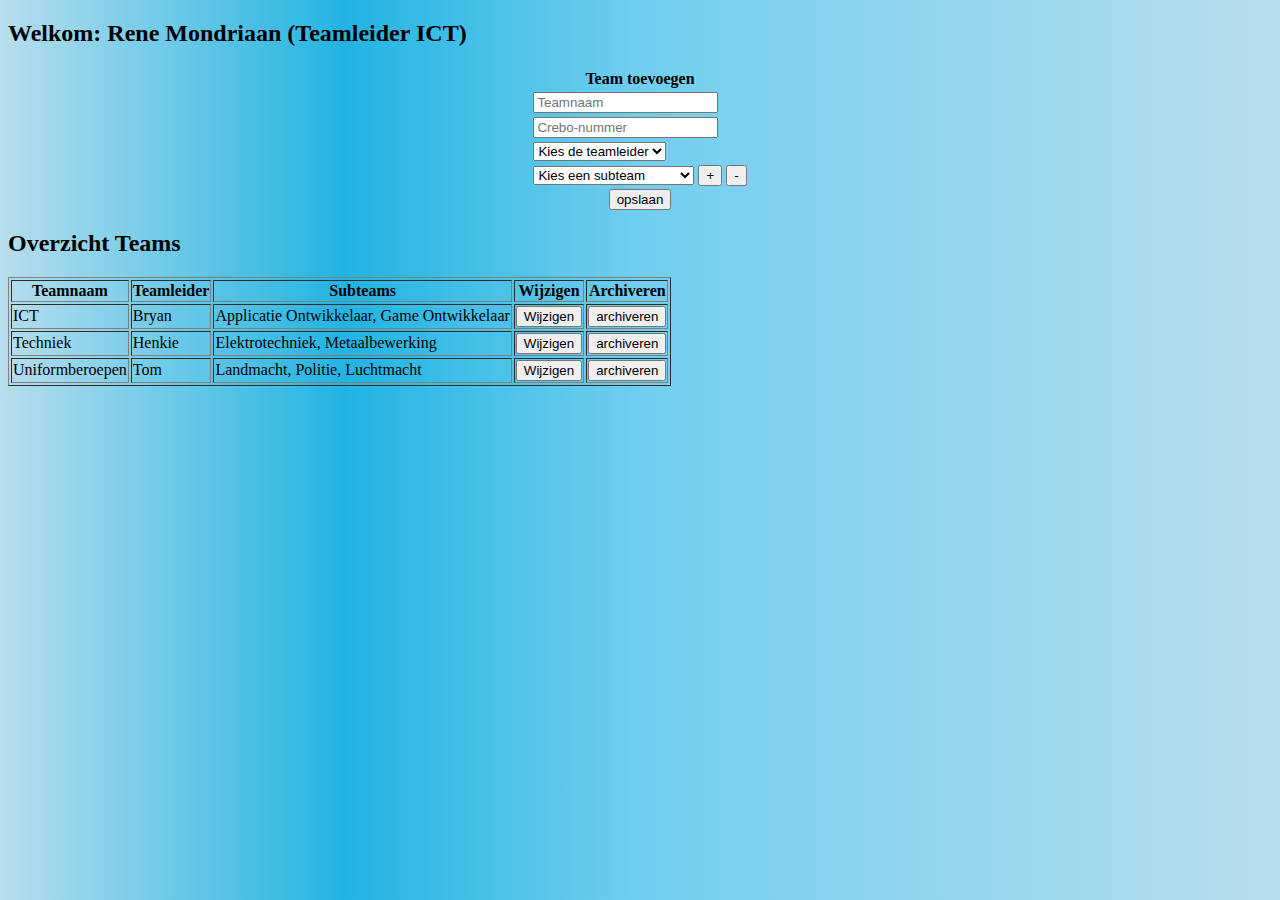
<file: demo/Team.html>
<!DOCTYPE html>
<html>
	<head>
		<link rel="stylesheet" type="text/css" href="style.css">
	</head>
	<title>Team</title>
	<body>
		<script language="javascript">
		function addSubTeamDropDown(tableData){ 
            var table = document.getElementById(tableData);
            var rowCount = table.rows.length;
            var row = table.insertRow(rowCount);
            var newcell = row.insertCell(0);
 			newcell.innerHTML = table.rows[rowCount-1].innerHTML;
		}
		function removeSubTeamDropDown(tableData){
			var table = document.getElementById(tableData);
			var rowCount = table.rows.length;
			table.deleteRow(rowCount-1);
		}
		</script>
		<h2>
			Welkom: Rene Mondriaan (Teamleider ICT) 
		</h2>
		<center>
			<div id="teamForm">
					<table id="teamFormTable">
						<thead>
							<tr>
								<th>
									Team toevoegen
								</th>
							</tr>
						</thead>
						<tbody>
							<tr>
								<td>
									<input type="text" placeholder="Teamnaam" name="Teamnaam"></input>
								</td>
							</tr>
							<tr>
								<td>
									<input type="text" placeholder="Crebo-nummer" name="Crebo-nummer"></input>
								</td>
							</tr>
							<tr>
								<td>
									<select>
										<option selected="selected">
											Kies de teamleider											
										</option>
										<option value="HUE">
											HUE
										</option>
										<option value="BNR">
											BNR
										</option>
										<option value="BDH">
											BDH
										</option>
									</select>
								</td>
							</tr>
							<tr>
								<td>
									<select>
										<option selected="selected">
											Kies een subteam											
										</option>
										<option value="Applicatie Ontwikkelaar">
											Applicatie Ontwikkelaar
										</option>
										<option value="Media Vormgever">
											Media Vormgever
										</option>
										<option value="Elektrotechniek">
											Elektrotechniek
										</option>
									</select>
									<button onclick="addSubTeamDropDown('teamFormTable')">+</button>
									<button onclick="removeSubTeamDropDown('teamFormTable')">-</button>	
								</td>	
							</tr>
						</tbody>
					</table>
					<input name="opslaan" value="opslaan" type="submit">
			</div>
		</center>
		<div id="teamOverzicht">
			<h2>
				Overzicht Teams
			</h2>
			<table border=1>
				<tbody>
					<tr>
						<th>Teamnaam</th>
						<th>Teamleider</th>
						<th>Subteams</th>
						<th>Wijzigen</th>
						<th>Archiveren</th>
					</tr>
					<tr>
						<td>ICT</td>
						<td>Bryan</td>
						<td>Applicatie Ontwikkelaar, Game Ontwikkelaar</td>
						<td><button type="">Wijzigen</button></td>
						<td><button type="">archiveren</button></td>	
					</tr>
					<tr>
						<td>Techniek</td>
						<td>Henkie</td>
						<td>Elektrotechniek, Metaalbewerking</td>
						<td><button type="">Wijzigen</button></td>
						<td><button type="">archiveren</button></td>	
					</tr>
					<tr>
						<td>Uniformberoepen</td>
						<td>Tom</td>
						<td>Landmacht, Politie, Luchtmacht</td>
						<td><button type="">Wijzigen</button></td>
						<td><button type="">archiveren</button></td>	
					</tr>
				</tbody>
			</table>
		</div>
	</body>
</html>
</file>
<file: demo/style.css>
html{
background: rgb(183,222,237); /* Old browsers */
background: -moz-linear-gradient(left,  rgba(183,222,237,1) 0%, rgba(33,180,226,1) 27%, rgba(33,180,226,1) 27%, rgba(113,206,239,1) 50%, rgba(183,222,237,1) 100%); /* FF3.6+ */
background: -webkit-gradient(linear, left top, right top, color-stop(0%,rgba(183,222,237,1)), color-stop(27%,rgba(33,180,226,1)), color-stop(27%,rgba(33,180,226,1)), color-stop(50%,rgba(113,206,239,1)), color-stop(100%,rgba(183,222,237,1))); /* Chrome,Safari4+ */
background: -webkit-linear-gradient(left,  rgba(183,222,237,1) 0%,rgba(33,180,226,1) 27%,rgba(33,180,226,1) 27%,rgba(113,206,239,1) 50%,rgba(183,222,237,1) 100%); /* Chrome10+,Safari5.1+ */
background: -o-linear-gradient(left,  rgba(183,222,237,1) 0%,rgba(33,180,226,1) 27%,rgba(33,180,226,1) 27%,rgba(113,206,239,1) 50%,rgba(183,222,237,1) 100%); /* Opera 11.10+ */
background: -ms-linear-gradient(left,  rgba(183,222,237,1) 0%,rgba(33,180,226,1) 27%,rgba(33,180,226,1) 27%,rgba(113,206,239,1) 50%,rgba(183,222,237,1) 100%); /* IE10+ */
background: linear-gradient(to right,  rgba(183,222,237,1) 0%,rgba(33,180,226,1) 27%,rgba(33,180,226,1) 27%,rgba(113,206,239,1) 50%,rgba(183,222,237,1) 100%); /* W3C */
filter: progid:DXImageTransform.Microsoft.gradient( startColorstr='#b7deed', endColorstr='#b7deed',GradientType=1 ); /* IE6-9 */
}



#lijst a{


display: block;
width: 115px;
height: 25px;
background: #4E9CAF;
margin: 0 auto;
padding: 12px;
text-align: center;
border-radius: 5px;
color: white;
font-weight: bold;
text-decoration: none;


}

#docentdiv{

font-family: arial;
max-width: 20%;
margin: 0 auto
;}

#docentdiv th{
	font-size: 15pt;
	color":white;
	 text-shadow:
       3px 3px 0 #000,
     -1px -1px 0 #000,  
      1px -1px 0 #000,
      -1px 1px 0 #000,
       1px 1px 0 #000;

}

#takendiv{
font-family: arial;
max-width:20%;
margin: 0 auto;
}

#overzicht{
	
	max-width: 50%;
	
}

#Teamdiv{
font-family:impact;
max-width:20%;
margin:0 auto;
}
</file>
